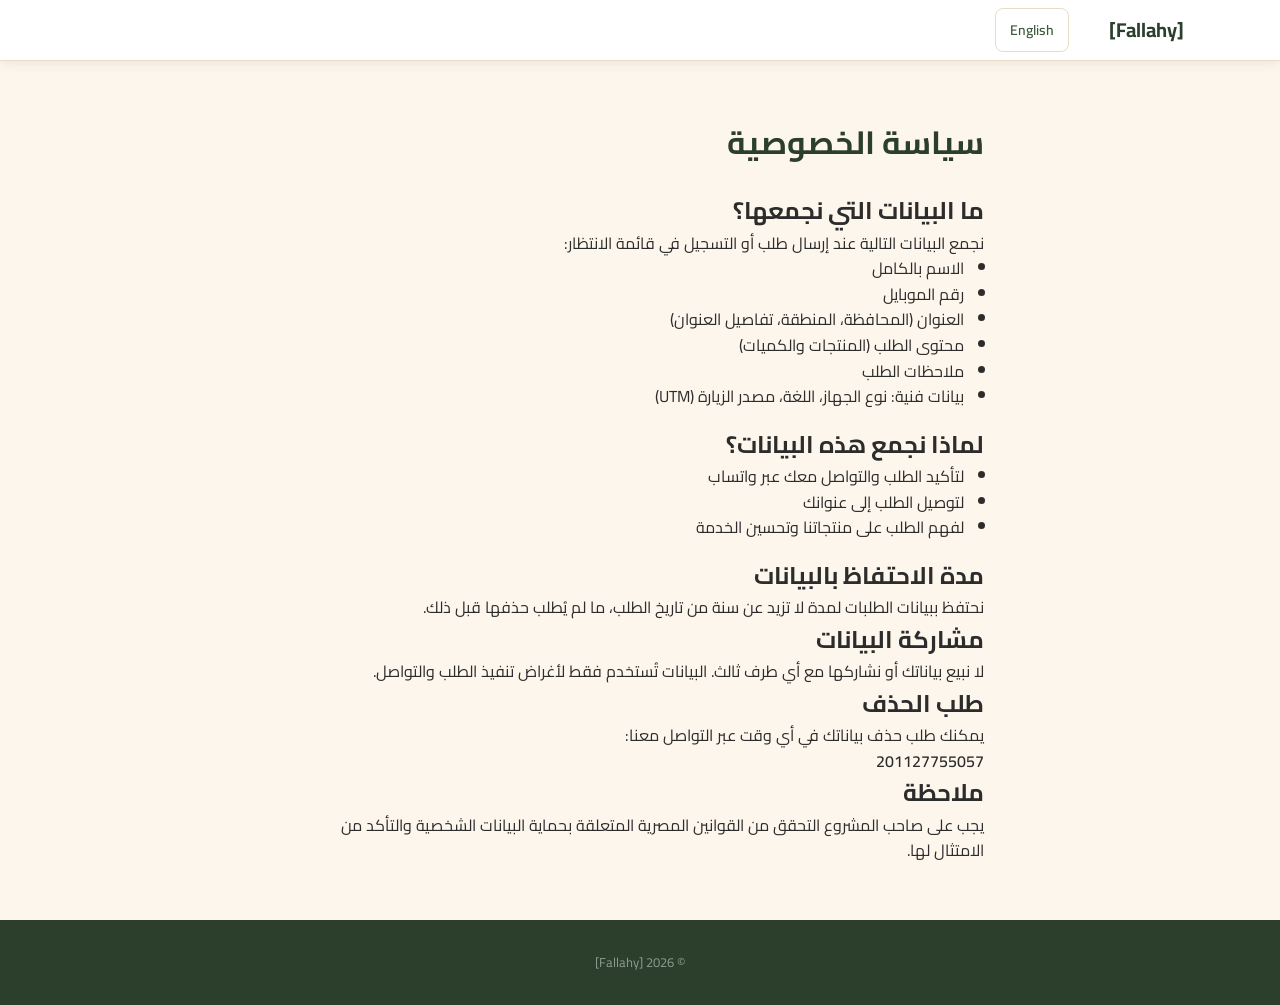
<file: privacy.html>
<!DOCTYPE html>
<html lang="ar" dir="rtl">
<head>
  <meta charset="UTF-8">
  <meta name="viewport" content="width=device-width, initial-scale=1.0">
  <title>سياسة الخصوصية</title>
  <link rel="preconnect" href="https://fonts.googleapis.com">
  <link rel="preconnect" href="https://fonts.gstatic.com" crossorigin>
  <link href="https://fonts.googleapis.com/css2?family=Cairo:wght@400;600;700&display=swap" rel="stylesheet">
  <link rel="stylesheet" href="css/styles.css">
  <link rel="icon" href="images/favicon.svg" type="image/svg+xml">
  <script src="config.js"></script>
</head>
<body>
  <header class="header">
    <div class="container header__inner">
      <a href="index.html" class="header__logo" id="headerLogo"></a>
      <div class="header__actions">
        <button class="btn btn--lang" id="langToggle">English</button>
      </div>
    </div>
  </header>

  <main class="section">
    <div class="container" style="max-width:720px;">

      <!-- Arabic content -->
      <div id="privacyAr">
        <h1 style="margin-bottom:24px; color:var(--olive-dark);">سياسة الخصوصية</h1>

        <h2>ما البيانات التي نجمعها؟</h2>
        <p>نجمع البيانات التالية عند إرسال طلب أو التسجيل في قائمة الانتظار:</p>
        <ul style="padding-inline-start:20px; list-style:disc; margin-bottom:16px;">
          <li>الاسم بالكامل</li>
          <li>رقم الموبايل</li>
          <li>العنوان (المحافظة، المنطقة، تفاصيل العنوان)</li>
          <li>محتوى الطلب (المنتجات والكميات)</li>
          <li>ملاحظات الطلب</li>
          <li>بيانات فنية: نوع الجهاز، اللغة، مصدر الزيارة (UTM)</li>
        </ul>

        <h2>لماذا نجمع هذه البيانات؟</h2>
        <ul style="padding-inline-start:20px; list-style:disc; margin-bottom:16px;">
          <li>لتأكيد الطلب والتواصل معك عبر واتساب</li>
          <li>لتوصيل الطلب إلى عنوانك</li>
          <li>لفهم الطلب على منتجاتنا وتحسين الخدمة</li>
        </ul>

        <h2>مدة الاحتفاظ بالبيانات</h2>
        <p>نحتفظ ببيانات الطلبات لمدة لا تزيد عن سنة من تاريخ الطلب، ما لم يُطلب حذفها قبل ذلك.</p>

        <h2>مشاركة البيانات</h2>
        <p>لا نبيع بياناتك أو نشاركها مع أي طرف ثالث. البيانات تُستخدم فقط لأغراض تنفيذ الطلب والتواصل.</p>

        <h2>طلب الحذف</h2>
        <p>يمكنك طلب حذف بياناتك في أي وقت عبر التواصل معنا:</p>
        <p id="privacyContactAr" style="font-weight:600;"></p>

        <h2>ملاحظة</h2>
        <p>يجب على صاحب المشروع التحقق من القوانين المصرية المتعلقة بحماية البيانات الشخصية والتأكد من الامتثال لها.</p>
      </div>

      <!-- English content -->
      <div id="privacyEn" style="display:none;">
        <h1 style="margin-bottom:24px; color:var(--olive-dark);">Privacy Policy</h1>

        <h2>What data do we collect?</h2>
        <p>We collect the following data when you submit an order or join a waitlist:</p>
        <ul style="padding-inline-start:20px; list-style:disc; margin-bottom:16px;">
          <li>Full name</li>
          <li>Mobile number</li>
          <li>Address (governorate, area, address details)</li>
          <li>Order contents (products and quantities)</li>
          <li>Order notes</li>
          <li>Technical data: device type, language, visit source (UTM)</li>
        </ul>

        <h2>Why do we collect this data?</h2>
        <ul style="padding-inline-start:20px; list-style:disc; margin-bottom:16px;">
          <li>To confirm your order and contact you via WhatsApp</li>
          <li>To deliver your order to your address</li>
          <li>To understand demand for our products and improve our service</li>
        </ul>

        <h2>Data retention</h2>
        <p>We retain order data for up to one year from the date of the order, unless deletion is requested sooner.</p>

        <h2>Data sharing</h2>
        <p>We do not sell or share your data with any third party. Data is used only for order fulfillment and communication.</p>

        <h2>Deletion requests</h2>
        <p>You can request deletion of your data at any time by contacting us:</p>
        <p id="privacyContactEn" style="font-weight:600;"></p>

        <h2>Note</h2>
        <p>The business owner should verify applicable Egyptian personal data protection laws and ensure compliance.</p>
      </div>

    </div>
  </main>

  <footer class="footer">
    <div class="container">
      <p class="footer__copy">&copy; <span id="footerYear"></span> <span id="footerBrand"></span></p>
    </div>
  </footer>

  <script>
    // Simple toggle for privacy page
    const config = window.SITE_CONFIG;
    document.getElementById('headerLogo').textContent = config.brandName;
    document.getElementById('footerBrand').textContent = config.brandName;
    document.getElementById('footerYear').textContent = new Date().getFullYear();

    const contact = config.privacyContact || config.whatsappNumber;
    document.getElementById('privacyContactAr').textContent = contact;
    document.getElementById('privacyContactEn').textContent = contact;

    let currentLang = 'ar';
    const langBtn = document.getElementById('langToggle');

    langBtn.addEventListener('click', () => {
      if (currentLang === 'ar') {
        currentLang = 'en';
        document.documentElement.lang = 'en';
        document.documentElement.dir = 'ltr';
        document.getElementById('privacyAr').style.display = 'none';
        document.getElementById('privacyEn').style.display = '';
        langBtn.textContent = 'عربي';
        document.title = 'Privacy Policy';
      } else {
        currentLang = 'ar';
        document.documentElement.lang = 'ar';
        document.documentElement.dir = 'rtl';
        document.getElementById('privacyAr').style.display = '';
        document.getElementById('privacyEn').style.display = 'none';
        langBtn.textContent = 'English';
        document.title = 'سياسة الخصوصية';
      }
    });
  </script>
</body>
</html>
</file>
<file: css/styles.css>
/* ============================================================
   Fallahy – Styles
   Color palette:
     --cream:      #FDF6EC  (background)
     --wheat:      #D4A843  (gold accent)
     --olive:      #3D5A3E  (primary green)
     --olive-dark: #2B3F2C
     --terra:      #C25B3A  (CTA / terracotta)
     --terra-dark: #A14A2E
     --text:       #2C2C2C
     --text-light: #5C5C5C
     --border:     #E8DCC8
     --white:      #FFFFFF
     --wa-green:   #25D366
   ============================================================ */

:root {
  --cream: #FDF6EC;
  --wheat: #D4A843;
  --olive: #3D5A3E;
  --olive-dark: #2B3F2C;
  --terra: #C25B3A;
  --terra-dark: #A14A2E;
  --text: #2C2C2C;
  --text-light: #5C5C5C;
  --border: #E8DCC8;
  --white: #FFFFFF;
  --wa-green: #25D366;
  --radius: 12px;
  --radius-sm: 8px;
  --shadow: 0 2px 12px rgba(0,0,0,0.08);
  --shadow-lg: 0 4px 24px rgba(0,0,0,0.12);
  --transition: 0.2s ease;
  --font: 'Cairo', 'Segoe UI', Tahoma, sans-serif;
}

/* ===== RESET ===== */
*, *::before, *::after { box-sizing: border-box; margin: 0; padding: 0; }

html {
  scroll-behavior: smooth;
  -webkit-text-size-adjust: 100%;
}

body {
  font-family: var(--font);
  font-size: 16px;
  line-height: 1.6;
  color: var(--text);
  background: var(--cream);
  min-height: 100vh;
  overflow-x: hidden;
}

img { max-width: 100%; height: auto; display: block; }
a { color: inherit; text-decoration: none; }
button { cursor: pointer; font-family: inherit; }
ul, ol { list-style: none; }

/* ===== UTILITIES ===== */
.container {
  width: 100%;
  max-width: 1120px;
  margin: 0 auto;
  padding: 0 16px;
}

.section {
  padding: 56px 0;
}

.section__title {
  font-size: 1.75rem;
  font-weight: 700;
  color: var(--olive-dark);
  text-align: center;
  margin-bottom: 32px;
}

/* Focus styles */
:focus-visible {
  outline: 3px solid var(--wheat);
  outline-offset: 2px;
}

/* ===== BUTTONS ===== */
.btn {
  display: inline-flex;
  align-items: center;
  justify-content: center;
  gap: 8px;
  padding: 10px 24px;
  border: none;
  border-radius: var(--radius-sm);
  font-size: 1rem;
  font-weight: 600;
  transition: background var(--transition), transform var(--transition);
  white-space: nowrap;
  min-height: 44px;
  min-width: 44px;
}

.btn--primary {
  background: var(--terra);
  color: var(--white);
}
.btn--primary:hover, .btn--primary:focus-visible {
  background: var(--terra-dark);
  transform: translateY(-1px);
}

.btn--outline {
  background: transparent;
  color: var(--olive);
  border: 2px solid var(--olive);
}
.btn--outline:hover { background: var(--olive); color: var(--white); }

.btn--whatsapp {
  background: var(--wa-green);
  color: var(--white);
}
.btn--whatsapp:hover { background: #1EBE57; }

.btn--lang {
  background: transparent;
  color: var(--olive);
  border: 1px solid var(--border);
  font-size: 0.875rem;
  padding: 6px 14px;
}
.btn--lang:hover { background: var(--olive); color: var(--white); }

.btn--sm { padding: 8px 16px; font-size: 0.875rem; }
.btn--lg { padding: 14px 32px; font-size: 1.125rem; }

.btn:disabled {
  opacity: 0.6;
  cursor: not-allowed;
  transform: none;
}

/* ===== HEADER ===== */
.header {
  position: sticky;
  top: 0;
  z-index: 100;
  background: var(--white);
  border-bottom: 1px solid var(--border);
  box-shadow: var(--shadow);
}

.header__inner {
  display: flex;
  align-items: center;
  gap: 16px;
  height: 60px;
}

.header__logo {
  font-size: 1.25rem;
  font-weight: 700;
  color: var(--olive-dark);
  flex-shrink: 0;
}

.header__nav {
  display: flex;
  gap: 24px;
  margin-inline-start: auto;
}

.header__link {
  font-size: 0.9375rem;
  font-weight: 600;
  color: var(--text);
  padding: 4px 0;
  position: relative;
  transition: color var(--transition);
}
.header__link:hover { color: var(--olive); }

.header__actions {
  display: flex;
  align-items: center;
  gap: 8px;
  margin-inline-start: 24px;
}

.header__burger {
  display: none;
  flex-direction: column;
  gap: 5px;
  background: none;
  border: none;
  padding: 8px;
  margin-inline-start: auto;
}
.header__burger span {
  display: block;
  width: 24px;
  height: 2px;
  background: var(--text);
  border-radius: 2px;
  transition: transform var(--transition), opacity var(--transition);
}

/* Mobile nav overlay */
.mobile-nav {
  display: none;
  position: fixed;
  inset: 60px 0 0 0;
  background: var(--white);
  z-index: 99;
  padding: 24px;
  flex-direction: column;
  gap: 8px;
}
.mobile-nav.is-open { display: flex; }

.mobile-nav__link {
  display: block;
  font-size: 1.125rem;
  font-weight: 600;
  padding: 12px 0;
  border-bottom: 1px solid var(--border);
}

.mobile-nav__cta { margin-top: 16px; text-align: center; }

@media (max-width: 768px) {
  .header__nav, .header__cta { display: none; }
  .header__burger { display: flex; }
}

/* ===== HERO ===== */
.hero {
  background: linear-gradient(135deg, var(--olive-dark) 0%, var(--olive) 100%);
  color: var(--white);
  padding: 64px 0 56px;
  text-align: center;
}

.hero__inner { max-width: 640px; margin: 0 auto; }

.hero__badge {
  display: inline-block;
  background: rgba(255,255,255,0.15);
  backdrop-filter: blur(4px);
  padding: 6px 16px;
  border-radius: 100px;
  font-size: 0.875rem;
  font-weight: 600;
  margin-bottom: 20px;
}

.hero__headline {
  font-size: 2rem;
  font-weight: 700;
  line-height: 1.3;
  margin-bottom: 16px;
}

.hero__subhead {
  font-size: 1.125rem;
  line-height: 1.5;
  opacity: 0.9;
  margin-bottom: 28px;
}

.hero__cta { margin-bottom: 32px; }

.hero__chips {
  display: flex;
  flex-wrap: wrap;
  justify-content: center;
  gap: 12px;
}

.hero__chip {
  display: inline-flex;
  align-items: center;
  gap: 6px;
  background: rgba(255,255,255,0.12);
  padding: 6px 14px;
  border-radius: 100px;
  font-size: 0.8125rem;
  font-weight: 600;
}
.hero__chip::before { content: "✓"; }

@media (max-width: 480px) {
  .hero { padding: 48px 0 40px; }
  .hero__headline { font-size: 1.5rem; }
  .hero__subhead { font-size: 1rem; }
}

/* ===== HOW IT WORKS ===== */
.steps {
  display: grid;
  grid-template-columns: repeat(3, 1fr);
  gap: 24px;
  text-align: center;
}

.step {
  background: var(--white);
  padding: 32px 20px;
  border-radius: var(--radius);
  box-shadow: var(--shadow);
}

.step__icon {
  font-size: 2.5rem;
  margin-bottom: 12px;
}

.step__num {
  display: inline-flex;
  align-items: center;
  justify-content: center;
  width: 28px;
  height: 28px;
  border-radius: 50%;
  background: var(--olive);
  color: var(--white);
  font-size: 0.8125rem;
  font-weight: 700;
  margin-bottom: 8px;
}

.step__title {
  font-size: 1.0625rem;
  font-weight: 700;
  color: var(--olive-dark);
  margin-bottom: 8px;
}

.step__text {
  font-size: 0.9375rem;
  color: var(--text-light);
}

@media (max-width: 640px) {
  .steps { grid-template-columns: 1fr; }
}

/* ===== PRODUCTS ===== */
.products {
  background: var(--white);
}

.products__grid {
  display: grid;
  grid-template-columns: repeat(auto-fill, minmax(280px, 1fr));
  gap: 24px;
}

.product-card {
  background: var(--cream);
  border-radius: var(--radius);
  overflow: hidden;
  box-shadow: var(--shadow);
  transition: transform var(--transition), box-shadow var(--transition);
  cursor: pointer;
  position: relative;
}
.product-card:hover {
  transform: translateY(-4px);
  box-shadow: var(--shadow-lg);
}

.product-card__img-wrap {
  position: relative;
  aspect-ratio: 4/3;
  background: #E8DCC8;
  overflow: hidden;
}

.product-card__img {
  width: 100%;
  height: 100%;
  object-fit: cover;
}

.product-card__sample-badge {
  position: absolute;
  bottom: 8px;
  inset-inline-start: 8px;
  background: rgba(0,0,0,0.6);
  color: var(--white);
  font-size: 0.6875rem;
  padding: 2px 8px;
  border-radius: 4px;
}

.product-card__badge {
  position: absolute;
  top: 12px;
  inset-inline-end: 12px;
  padding: 4px 10px;
  border-radius: 100px;
  font-size: 0.75rem;
  font-weight: 700;
}
.product-card__badge--available {
  background: #E8F5E9;
  color: #2E7D32;
}
.product-card__badge--coming_soon {
  background: #FFF3E0;
  color: #E65100;
}
.product-card__badge--sold_out {
  background: #FFEBEE;
  color: #C62828;
}

.product-card__body {
  padding: 16px;
}

.product-card__name {
  font-size: 1.125rem;
  font-weight: 700;
  color: var(--olive-dark);
  margin-bottom: 4px;
}

.product-card__desc {
  font-size: 0.875rem;
  color: var(--text-light);
  margin-bottom: 12px;
}

.product-card__price {
  font-size: 1rem;
  font-weight: 700;
  color: var(--terra);
  margin-bottom: 12px;
}
.product-card__price--pending {
  color: var(--text-light);
  font-weight: 400;
  font-size: 0.875rem;
}

.product-card__actions {
  display: flex;
  align-items: center;
  gap: 12px;
}

/* Quantity stepper */
.qty-stepper {
  display: inline-flex;
  align-items: center;
  border: 1px solid var(--border);
  border-radius: var(--radius-sm);
  overflow: hidden;
}

.qty-stepper__btn {
  background: var(--cream);
  border: none;
  width: 36px;
  height: 36px;
  font-size: 1.25rem;
  font-weight: 700;
  color: var(--olive);
  display: flex;
  align-items: center;
  justify-content: center;
  transition: background var(--transition);
  min-height: 44px;
  min-width: 44px;
}
.qty-stepper__btn:hover { background: var(--border); }

.qty-stepper__val {
  width: 48px;
  text-align: center;
  font-size: 0.9375rem;
  font-weight: 600;
  border: none;
  background: var(--white);
  color: var(--text);
  -moz-appearance: textfield;
}
.qty-stepper__val::-webkit-inner-spin-button,
.qty-stepper__val::-webkit-outer-spin-button { -webkit-appearance: none; }

/* ===== PRODUCT DETAIL MODAL ===== */
.product-detail__img {
  width: 100%;
  max-height: 240px;
  object-fit: cover;
  border-radius: var(--radius-sm);
  margin-bottom: 8px;
}

.product-detail__sample-badge {
  display: inline-block;
  background: rgba(0,0,0,0.6);
  color: var(--white);
  font-size: 0.75rem;
  padding: 2px 8px;
  border-radius: 4px;
  margin-bottom: 12px;
}

.product-detail__name {
  font-size: 1.5rem;
  font-weight: 700;
  color: var(--olive-dark);
  margin-bottom: 8px;
}

.product-detail__desc {
  color: var(--text-light);
  margin-bottom: 16px;
  line-height: 1.6;
}

.product-detail__meta {
  display: flex;
  flex-direction: column;
  gap: 8px;
  margin-bottom: 20px;
}

.product-detail__meta-row {
  display: flex;
  gap: 8px;
  font-size: 0.9375rem;
}

.product-detail__meta-label {
  font-weight: 600;
  color: var(--olive);
  min-width: 80px;
}

.product-detail__actions {
  display: flex;
  align-items: center;
  gap: 12px;
  flex-wrap: wrap;
}

/* ===== FARMERS ===== */
.farmers {
  background: var(--cream);
}

.farmers__grid {
  display: grid;
  grid-template-columns: repeat(auto-fill, minmax(260px, 1fr));
  gap: 24px;
}

.farmer-card {
  background: var(--white);
  border-radius: var(--radius);
  padding: 24px;
  text-align: center;
  box-shadow: var(--shadow);
}

.farmer-card__img {
  width: 80px;
  height: 80px;
  border-radius: 50%;
  object-fit: cover;
  margin: 0 auto 12px;
  background: var(--border);
}

.farmer-card__name {
  font-size: 1.0625rem;
  font-weight: 700;
  color: var(--olive-dark);
  margin-bottom: 4px;
}

.farmer-card__village {
  font-size: 0.875rem;
  color: var(--text-light);
  margin-bottom: 8px;
}

.farmer-card__line {
  font-size: 0.9375rem;
  color: var(--text);
}

/* ===== FAQ ===== */
.faq__list {
  max-width: 720px;
  margin: 0 auto;
}

.faq-item {
  border-bottom: 1px solid var(--border);
}

.faq-item__q {
  display: flex;
  align-items: center;
  justify-content: space-between;
  width: 100%;
  background: none;
  border: none;
  padding: 20px 0;
  font-size: 1.0625rem;
  font-weight: 600;
  color: var(--text);
  text-align: start;
  cursor: pointer;
  gap: 12px;
  min-height: 44px;
}

.faq-item__q::after {
  content: "+";
  font-size: 1.5rem;
  font-weight: 300;
  color: var(--olive);
  flex-shrink: 0;
  transition: transform var(--transition);
}
.faq-item.is-open .faq-item__q::after {
  transform: rotate(45deg);
}

.faq-item__a {
  max-height: 0;
  overflow: hidden;
  transition: max-height 0.3s ease, padding 0.3s ease;
  font-size: 0.9375rem;
  color: var(--text-light);
  line-height: 1.7;
}
.faq-item.is-open .faq-item__a {
  max-height: 300px;
  padding-bottom: 20px;
}

/* ===== CART BAR ===== */
.cart-bar {
  position: fixed;
  bottom: 0;
  left: 0;
  right: 0;
  z-index: 90;
  background: var(--white);
  border-top: 1px solid var(--border);
  box-shadow: 0 -2px 12px rgba(0,0,0,0.1);
  padding: 12px 0;
}

.cart-bar__inner {
  display: flex;
  align-items: center;
  justify-content: space-between;
  gap: 12px;
}

.cart-bar__info {
  display: flex;
  flex-direction: column;
  gap: 2px;
}

.cart-bar__count {
  font-size: 0.9375rem;
  font-weight: 600;
}

.cart-bar__total {
  font-size: 0.8125rem;
  color: var(--text-light);
}

/* ===== MODALS ===== */
.modal {
  position: fixed;
  inset: 0;
  z-index: 200;
  display: none;
  align-items: flex-end;
  justify-content: center;
}
.modal.is-open {
  display: flex;
}

.modal__backdrop {
  position: absolute;
  inset: 0;
  background: rgba(0,0,0,0.5);
}

.modal__content {
  position: relative;
  background: var(--white);
  width: 100%;
  max-width: 520px;
  max-height: 90vh;
  overflow-y: auto;
  border-radius: var(--radius) var(--radius) 0 0;
  padding: 24px;
  z-index: 1;
  -webkit-overflow-scrolling: touch;
}

.modal__content--form { max-width: 560px; }
.modal__content--sm { max-width: 400px; }

.modal__close {
  position: absolute;
  top: 12px;
  inset-inline-end: 12px;
  background: none;
  border: none;
  font-size: 1.75rem;
  color: var(--text-light);
  width: 44px;
  height: 44px;
  display: flex;
  align-items: center;
  justify-content: center;
  z-index: 2;
}

.modal__title {
  font-size: 1.25rem;
  font-weight: 700;
  color: var(--olive-dark);
  margin-bottom: 20px;
  padding-inline-end: 40px;
}

@media (min-width: 640px) {
  .modal {
    align-items: center;
  }
  .modal__content {
    border-radius: var(--radius);
    max-height: 85vh;
  }
}

/* ===== FORM ===== */
.form-group {
  margin-bottom: 16px;
}

.form-group label {
  display: block;
  font-size: 0.9375rem;
  font-weight: 600;
  margin-bottom: 6px;
  color: var(--text);
}

.form-group input,
.form-group select,
.form-group textarea {
  width: 100%;
  padding: 10px 14px;
  border: 1px solid var(--border);
  border-radius: var(--radius-sm);
  font-size: 1rem;
  font-family: var(--font);
  background: var(--cream);
  color: var(--text);
  transition: border-color var(--transition);
  min-height: 44px;
}

.form-group input:focus,
.form-group select:focus,
.form-group textarea:focus {
  border-color: var(--olive);
  outline: none;
}

.form-group input.is-invalid,
.form-group select.is-invalid,
.form-group textarea.is-invalid {
  border-color: #C62828;
}

.form-error {
  display: none;
  color: #C62828;
  font-size: 0.8125rem;
  margin-top: 4px;
}
.is-invalid ~ .form-error { display: block; }

.form-group--consent {
  display: flex;
  flex-direction: column;
  gap: 4px;
}

.checkbox-label {
  display: flex;
  align-items: center;
  gap: 8px;
  font-size: 0.9375rem;
  cursor: pointer;
}

.checkbox-label input[type="checkbox"] {
  width: 20px;
  height: 20px;
  flex-shrink: 0;
  min-height: auto;
}

.checkbox-label a {
  color: var(--olive);
  text-decoration: underline;
}

.form-notice {
  background: #FFF3E0;
  border: 1px solid #FFB74D;
  border-radius: var(--radius-sm);
  padding: 12px 16px;
  font-size: 0.9375rem;
  margin-bottom: 16px;
  color: #E65100;
}

.form__submit {
  width: 100%;
}

/* ===== SUCCESS SCREEN ===== */
.success-screen {
  text-align: center;
  padding: 20px 0;
}

.success-screen__icon {
  font-size: 3rem;
  margin-bottom: 12px;
}

.success-screen__title {
  font-size: 1.5rem;
  font-weight: 700;
  color: var(--olive-dark);
  margin-bottom: 12px;
}

.success-screen__order-id {
  font-size: 1rem;
  margin-bottom: 16px;
  color: var(--text-light);
}

.success-screen__summary {
  background: var(--cream);
  padding: 12px 16px;
  border-radius: var(--radius-sm);
  margin-bottom: 16px;
  text-align: start;
  font-size: 0.9375rem;
}

.success-screen__body {
  margin-bottom: 20px;
  color: var(--text-light);
}

.success-screen__wa-btn {
  width: 100%;
  margin-bottom: 12px;
}

.success-screen__fallback {
  font-size: 0.8125rem;
  color: var(--text-light);
  margin-bottom: 16px;
}

.success-msg {
  background: #E8F5E9;
  color: #2E7D32;
  padding: 12px 16px;
  border-radius: var(--radius-sm);
  margin-top: 16px;
  font-weight: 600;
}

/* ===== ORDER CART REVIEW ===== */
.cart-review {
  margin-bottom: 20px;
  background: var(--cream);
  border-radius: var(--radius-sm);
  padding: 12px 16px;
}

.cart-review__item {
  display: flex;
  align-items: center;
  justify-content: space-between;
  padding: 8px 0;
  border-bottom: 1px solid var(--border);
  gap: 8px;
}
.cart-review__item:last-child { border-bottom: none; }

.cart-review__name {
  font-weight: 600;
  flex: 1;
}

.cart-review__qty {
  font-size: 0.875rem;
  color: var(--text-light);
  min-width: 40px;
  text-align: center;
}

.cart-review__price {
  font-weight: 600;
  color: var(--terra);
  min-width: 60px;
  text-align: end;
}

.cart-review__remove {
  background: none;
  border: none;
  color: #C62828;
  font-size: 0.8125rem;
  padding: 4px 8px;
  min-height: 44px;
  min-width: 44px;
  display: flex;
  align-items: center;
  justify-content: center;
}

.cart-review__total {
  display: flex;
  justify-content: space-between;
  padding: 12px 0 0;
  font-weight: 700;
  font-size: 1.0625rem;
}

/* ===== FLOATING WHATSAPP FAB ===== */
.fab-whatsapp {
  position: fixed;
  bottom: 80px;
  inset-inline-end: 16px;
  z-index: 80;
  width: 56px;
  height: 56px;
  border-radius: 50%;
  background: var(--wa-green);
  display: flex;
  align-items: center;
  justify-content: center;
  box-shadow: 0 4px 16px rgba(37,211,102,0.4);
  transition: transform var(--transition);
}
.fab-whatsapp:hover { transform: scale(1.1); }

/* When cart bar is hidden, adjust position */
.fab-whatsapp--no-cart {
  bottom: 24px;
}

/* ===== FOOTER ===== */
.footer {
  background: var(--olive-dark);
  color: rgba(255,255,255,0.8);
  padding: 32px 0;
  text-align: center;
}

.footer__inner {
  display: flex;
  flex-direction: column;
  align-items: center;
  gap: 16px;
}

.footer__links {
  display: flex;
  flex-wrap: wrap;
  justify-content: center;
  gap: 16px;
}

.footer__link {
  color: rgba(255,255,255,0.8);
  font-size: 0.9375rem;
  transition: color var(--transition);
}
.footer__link:hover { color: var(--white); }

.footer__license {
  font-size: 0.8125rem;
  opacity: 0.6;
}

.footer__copy {
  font-size: 0.8125rem;
  opacity: 0.6;
}

/* ===== RTL ADJUSTMENTS ===== */
[dir="ltr"] .header__nav { margin-inline-start: auto; }

/* ===== PRINT ===== */
@media print {
  .header, .cart-bar, .fab-whatsapp, .modal { display: none !important; }
}
</file>
